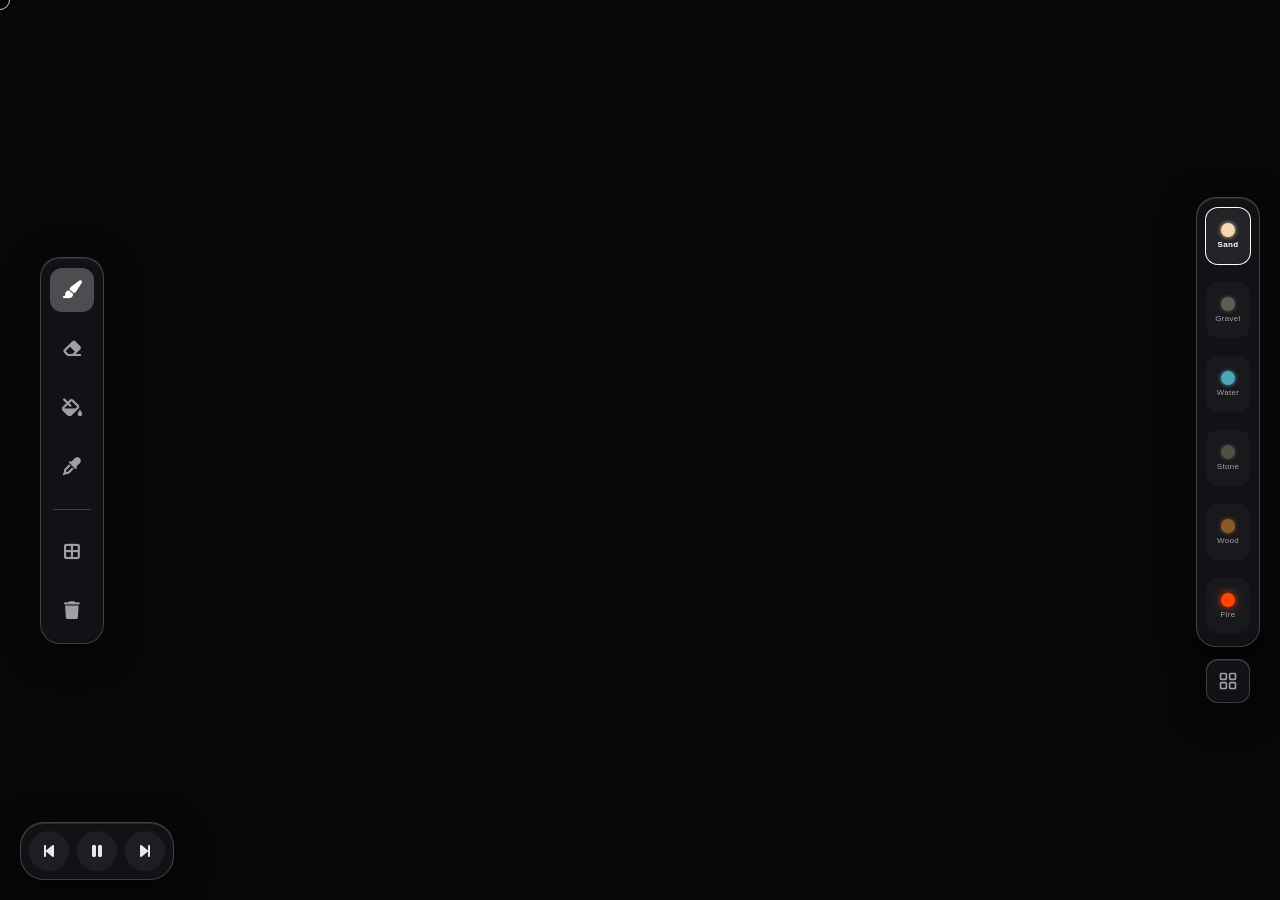
<file: index.html>
<!DOCTYPE html>
<html lang="en">
<head>
    <meta charset="UTF-8">
    <meta name="viewport" content="width=device-width, initial-scale=1.0">
    <title>Falling Sand Engine</title>
    <link rel="stylesheet" href="style.css">
    <!-- FontAwesome for UI Icons -->
    <link rel="stylesheet" href="https://cdnjs.cloudflare.com/ajax/libs/font-awesome/6.4.0/css/all.min.css">
</head>
<body>

    <!-- Main Simulation Canvas -->
    <canvas id="sim-canvas"></canvas>
    
    <!-- Grid Overlay Canvas -->
    <canvas id="grid-canvas"></canvas>

    <!-- Custom Cursor Element -->
    <div id="custom-cursor"></div>

    <!-- UI Layer -->
    <div id="ui-layer">
        <!-- Left Toolbar: Tools -->
        <div id="toolbar-left" class="glass-panel pill-vertical">
            
            <!-- Brush Tool -->
            <div class="tool-wrapper" data-tool="brush">
                <div class="tool-icon active" title="Brush">
                    <i class="fa-solid fa-paintbrush"></i>
                    <span class="shortcut-hint">B</span>
                </div>
                <div class="popup-slider">
                    <input type="range" id="brush-size" min="1" max="50" value="5" orient="vertical">
                    <div class="size-preview" id="brush-size-preview"></div>
                </div>
            </div>

            <!-- Eraser Tool -->
            <div class="tool-wrapper" data-tool="eraser">
                <div class="tool-icon" title="Eraser">
                    <i class="fa-solid fa-eraser"></i>
                    <span class="shortcut-hint">E</span>
                </div>
                <div class="popup-slider">
                    <input type="range" id="eraser-size" min="1" max="50" value="10" orient="vertical">
                    <div class="size-preview" id="eraser-size-preview"></div>
                </div>
            </div>

            <!-- Fill Tool -->
            <div class="tool-wrapper" data-tool="fill">
                <div class="tool-icon" title="Flood Fill">
                    <i class="fa-solid fa-fill-drip"></i>
                    <span class="shortcut-hint">F</span>
                </div>
            </div>

            <!-- Picker Tool -->
            <div class="tool-wrapper" data-tool="picker">
                <div class="tool-icon" title="Color Picker">
                    <i class="fa-solid fa-eye-dropper"></i>
                    <span class="shortcut-hint">I</span>
                </div>
            </div>

            <div class="divider"></div>

            <!-- Grid Tool -->
            <div class="tool-wrapper" data-tool="grid">
                <div class="tool-icon" title="Toggle Grid">
                    <i class="fa-solid fa-border-all"></i>
                    <span class="shortcut-hint">CTRL + G</span>
                </div>
                <div class="popup-slider">
                    <input type="range" id="grid-size" min="2" max="20" value="4" orient="vertical">
                    <div class="grid-size-preview" id="grid-size-preview"></div>
                </div>
            </div>

            <!-- Trash Tool -->
            <div class="tool-wrapper" data-tool="trash">
                <div class="tool-icon" title="Clear Canvas">
                    <i class="fa-solid fa-trash"></i>
                    <span class="shortcut-hint">D</span>
                </div>
            </div>

        </div>

        <!-- Element Picker Container -->
        <div id="element-picker-container">
            <!-- Right Element Bar: Materials -->
            <div id="elements-right" class="glass-panel pill-vertical">
                <!-- Scrollable Container -->
                <div class="elements-scroll">
                    <div class="element-item active" data-elem="sand">
                        <div class="elem-dot" style="--elem-color: #f6d7b0;"></div>
                        <span class="elem-label">Sand</span>
                    </div>
                    <div class="element-item" data-elem="gravel">
                        <div class="elem-dot" style="--elem-color: #5f5c52;"></div>
                        <span class="elem-label">Gravel</span>
                    </div>
                    <div class="element-item" data-elem="water">
                        <div class="elem-dot" style="--elem-color: #4fa4b8;"></div>
                        <span class="elem-label">Water</span>
                    </div>
                    <div class="element-item" data-elem="stone">
                        <div class="elem-dot" style="--elem-color: #524f45;"></div>
                        <span class="elem-label">Stone</span>
                    </div>
                    <div class="element-item" data-elem="wood">
                        <div class="elem-dot" style="--elem-color: #8b5a2b;"></div>
                        <span class="elem-label">Wood</span>
                    </div>
                    <div class="element-item" data-elem="fire">
                        <div class="elem-dot" style="--elem-color: #ff4500; box-shadow: 0 0 8px #ff4500;"></div>
                        <span class="elem-label">Fire</span>
                    </div>
                    <div class="element-item" data-elem="smoke">
                        <div class="elem-dot" style="--elem-color: #888888;"></div>
                        <span class="elem-label">Smoke</span>
                    </div>
                    <div class="element-item" data-elem="steam">
                        <div class="elem-dot" style="--elem-color: #e6e6fa;"></div>
                        <span class="elem-label">Steam</span>
                    </div>
                    <div class="element-item" data-elem="acid">
                        <div class="elem-dot" style="--elem-color: #32cd32;"></div>
                        <span class="elem-label">Acid</span>
                    </div>
                    <div class="element-item" data-elem="oil">
                        <div class="elem-dot" style="--elem-color: #333333;"></div>
                        <span class="elem-label">Oil</span>
                    </div>
                    <div class="element-item" data-elem="wood-oiled">
                        <div class="elem-dot" style="--elem-color: #4a3b2a;"></div>
                        <span class="elem-label">Oiled Wood</span>
                    </div>
                    <div class="element-item" data-elem="lava">
                        <div class="elem-dot" style="--elem-color: #ff6400;"></div>
                        <span class="elem-label">Lava</span>
                    </div>
                    <div class="element-item" data-elem="ash">
                        <div class="elem-dot" style="--elem-color: #a0a0a0;"></div>
                        <span class="elem-label">Ash</span>
                    </div>
                    <div class="element-item" data-elem="nanobot">
                        <div class="elem-dot" style="--elem-color: #ff326e; box-shadow: 0 0 8px #ff326e;"></div>
                        <span class="elem-label">Nano Bot</span>
                    </div>
                </div>
            </div>
            
            <!-- Element Expander Button -->
            <div id="element-expander" class="expander-btn glass-panel" title="Expand Elements">
                <svg xmlns="http://www.w3.org/2000/svg" width="20" height="20" viewBox="0 0 24 24" fill="none" stroke="currentColor" stroke-width="2" stroke-linecap="round" stroke-linejoin="round">
                    <rect width="7" height="7" x="3" y="3" rx="1"/>
                    <rect width="7" height="7" x="14" y="3" rx="1"/>
                    <rect width="7" height="7" x="14" y="14" rx="1"/>
                    <rect width="7" height="7" x="3" y="14" rx="1"/>
                </svg>
            </div>
        </div>
    </div>
    
    <!-- Element Expander Popup -->
    <div id="element-popup" class="element-popup hidden">
        <div class="popup-header">
            <h3>Elements</h3>
            <button class="popup-close" id="popup-close">
                <i class="fa-solid fa-xmark"></i>
            </button>
        </div>
        
        <!-- Category Tabs -->
        <div class="popup-tabs">
            <button class="tab-btn active" data-category="all">All</button>
            <button class="tab-btn" data-category="powder">Powder</button>
            <button class="tab-btn" data-category="liquid">Liquid</button>
            <button class="tab-btn" data-category="gas">Gas</button>
            <button class="tab-btn" data-category="static">Static</button>
            <button class="tab-btn" data-category="special">Special</button>
        </div>
        
        <!-- Element Grid -->
        <div class="popup-content">
            <div class="element-grid" id="element-grid">
                <!-- Elements will be populated by JavaScript -->
            </div>
        </div>
    </div>

    <div id="status-pill" class="status-pill">
        <div id="status-tool-icon" class="status-icon"></div>
        <div id="status-element-dot" class="elem-dot"></div>
        <span id="status-size" class="status-size"></span>
    </div>

    <!-- Bottom Control Bar -->
    <div id="control-bar" class="glass-panel pill-horizontal">
        <div class="control-btn" id="step-backward" title="Previous Frame">
            <i class="fas fa-step-backward"></i>
            <span class="shortcut-hint control-hint">LEFT</span>
        </div>
        <div class="control-btn" id="play-pause" title="Pause/Play">
            <i class="fas fa-pause"></i>
            <span class="shortcut-hint control-hint">SPACE</span>
        </div>
        <div class="control-btn" id="step-forward" title="Next Frame">
            <i class="fas fa-step-forward"></i>
            <span class="shortcut-hint control-hint">RIGHT</span>
        </div>
    </div>

    <script type="module" src="main.js"></script>
</body>
</html>
</file>
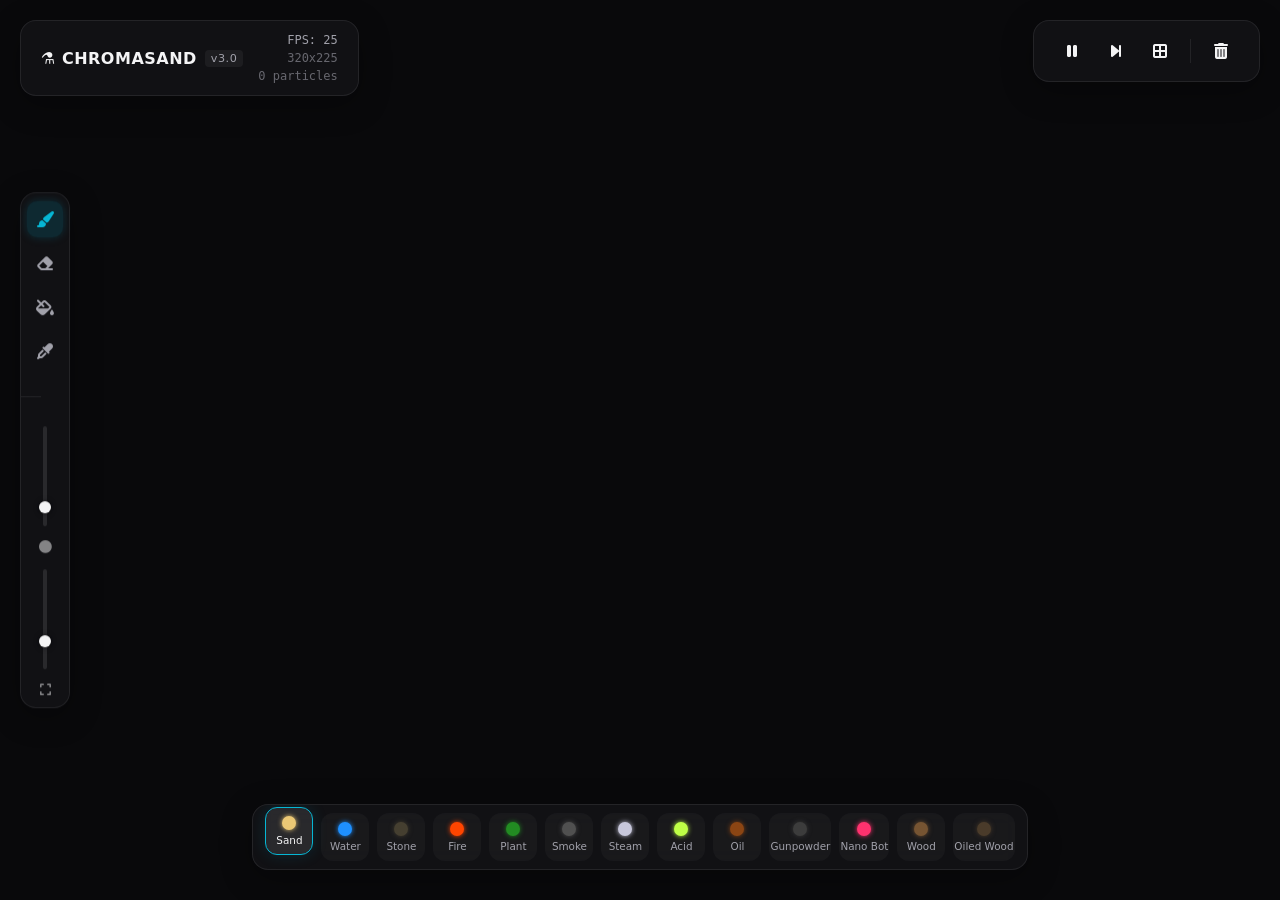
<file: project_reference.html>
<!DOCTYPE html>
<html lang="en">
<head>
    <meta charset="UTF-8">
    <meta name="viewport" content="width=device-width, initial-scale=1.0">
    <title>ChromaSand - Physics Engine</title>
    <!-- Font Awesome for Icons -->
    <link rel="stylesheet" href="https://cdnjs.cloudflare.com/ajax/libs/font-awesome/6.4.0/css/all.min.css">
    <style>
        :root {
            --bg-color: #09090b;
            --glass-bg: rgba(20, 20, 25, 0.75);
            --glass-border: rgba(255, 255, 255, 0.08);
            --accent-color: #06b6d4; /* Cyan-500 */
            --text-color: #f4f4f5;
            --text-muted: #a1a1aa;
            --hover-bg: rgba(255, 255, 255, 0.1);
            --active-bg: rgba(6, 182, 212, 0.15);
            --danger-color: #ef4444;
        }

        * {
            box-sizing: border-box;
        }

        body {
            margin: 0;
            padding: 0;
            background-color: var(--bg-color);
            color: var(--text-color);
            font-family: 'Inter', system-ui, -apple-system, sans-serif;
            height: 100vh;
            width: 100vw;
            overflow: hidden;
            user-select: none;
        }

        /* --- Canvas Layer --- */
        .canvas-wrapper {
            position: absolute;
            top: 0;
            left: 0;
            width: 100%;
            height: 100%;
            z-index: 0;
            background-color: var(--bg-color);
            background-image:
                linear-gradient(to right, #1f1f23 1px, transparent 1px),
                linear-gradient(to bottom, #1f1f23 1px, transparent 1px);
            background-size: 0 0; /* Hidden by default */
        }

        canvas {
            display: block;
            width: 100%;
            height: 100%;
            image-rendering: pixelated; 
            cursor: none; 
        }

        /* --- UI Layer --- */
        .ui-layer {
            position: absolute;
            top: 0;
            left: 0;
            width: 100%;
            height: 100%;
            z-index: 10;
            pointer-events: none; /* Let clicks pass through to canvas where empty */
            padding: 20px;
            display: flex;
            flex-direction: column;
            justify-content: space-between;
        }

        /* Glass Panel Mixin Style */
        .glass-panel {
            background: var(--glass-bg);
            backdrop-filter: blur(12px);
            -webkit-backdrop-filter: blur(12px);
            border: 1px solid var(--glass-border);
            box-shadow: 0 8px 32px rgba(0, 0, 0, 0.3);
            border-radius: 16px;
            pointer-events: auto;
            transition: all 0.2s ease;
        }

        /* --- Top Bar --- */
        .top-bar {
            display: flex;
            justify-content: space-between;
            align-items: flex-start;
        }

        .header-panel {
            padding: 12px 20px;
            display: flex;
            align-items: center;
            gap: 15px;
        }

        h1 {
            margin: 0;
            font-size: 1rem;
            font-weight: 700;
            letter-spacing: 0.5px;
            text-transform: uppercase;
            color: var(--text-color);
            display: flex;
            align-items: center;
            gap: 8px;
        }
        
        h1 span.version {
            font-size: 0.7em;
            color: var(--text-muted);
            font-weight: 400;
            text-transform: none;
            background: rgba(255,255,255,0.05);
            padding: 2px 6px;
            border-radius: 4px;
        }

        .stats-panel {
            display: flex;
            flex-direction: column;
            align-items: flex-end;
            font-family: 'JetBrains Mono', monospace;
            font-size: 0.75rem;
            color: var(--text-muted);
            gap: 4px;
        }

        /* --- Controls (Right Top) --- */
        .actions-panel {
            display: flex;
            gap: 8px;
        }

        .icon-btn {
            background: transparent;
            border: 1px solid transparent;
            color: var(--text-color);
            width: 36px;
            height: 36px;
            border-radius: 8px;
            cursor: pointer;
            display: flex;
            align-items: center;
            justify-content: center;
            transition: all 0.2s;
            font-size: 1rem;
        }

        .icon-btn:hover {
            background: var(--hover-bg);
        }

        .icon-btn.danger:hover {
            background: rgba(239, 68, 68, 0.2);
            color: var(--danger-color);
        }

        .icon-btn.active {
            background: var(--active-bg);
            color: var(--accent-color);
            border-color: rgba(6, 182, 212, 0.3);
        }

        /* --- Left Tool Strip --- */
        .left-panel {
            position: absolute;
            left: 20px;
            top: 50%;
            transform: translateY(-50%);
            display: flex;
            flex-direction: column;
            gap: 15px;
            width: 50px;
        }

        .tools-column {
            display: flex;
            flex-direction: column;
            align-items: center;
            padding: 8px 0;
            gap: 8px;
        }

        .tool-btn {
            width: 36px;
            height: 36px;
            border-radius: 10px;
            border: none;
            background: transparent;
            color: var(--text-muted);
            cursor: pointer;
            display: flex;
            align-items: center;
            justify-content: center;
            font-size: 1rem;
            transition: all 0.2s;
            position: relative;
        }

        .tool-btn:hover {
            color: var(--text-color);
            background: var(--hover-bg);
        }

        .tool-btn.active {
            background: var(--active-bg);
            color: var(--accent-color);
            box-shadow: 0 0 10px rgba(6, 182, 212, 0.2);
        }

        .tool-separator {
            width: 20px;
            height: 1px;
            background: var(--glass-border);
            margin: 4px 0;
        }

        /* Sliders in Left Panel (Vertical-ish logic or Popup) 
           For simplicity, we'll keep them standard but minimal */
        .slider-group {
            display: flex;
            flex-direction: column;
            align-items: center;
            gap: 15px;
            padding: 10px 5px;
        }

        /* Custom Range Input */
        input[type="range"] {
            -webkit-appearance: none;
            width: 100px; 
            height: 4px;
            background: rgba(255,255,255,0.1);
            border-radius: 2px;
            outline: none;
            transform: rotate(-90deg); /* Vertical sliders */
            margin: 40px 0; /* Space for rotation */
        }

        input[type="range"]::-webkit-slider-thumb {
            -webkit-appearance: none;
            width: 12px;
            height: 12px;
            border-radius: 50%;
            background: var(--text-color);
            cursor: pointer;
            box-shadow: 0 0 5px rgba(0,0,0,0.5);
            transition: transform 0.1s;
        }
        
        input[type="range"]::-webkit-slider-thumb:hover {
            transform: scale(1.2);
            background: var(--accent-color);
        }

        input[type="range"]:disabled {
            opacity: 0.3;
            cursor: not-allowed;
        }

        /* --- Bottom Dock (Elements) --- */
        .bottom-dock-container {
            display: flex;
            justify-content: center;
            width: 100%;
            padding-bottom: 10px;
        }

        .element-dock {
            display: flex;
            gap: 8px;
            padding: 8px 12px;
            overflow-x: auto;
            max-width: 100%;
            scrollbar-width: none; /* Hide scrollbar Firefox */
        }
        
        .element-dock::-webkit-scrollbar {
            display: none; /* Hide scrollbar Chrome */
        }

        .element-btn {
            min-width: 48px;
            height: 48px;
            border-radius: 12px;
            background: rgba(255,255,255,0.03);
            border: 1px solid transparent;
            cursor: pointer;
            display: flex;
            flex-direction: column;
            align-items: center;
            justify-content: center;
            transition: all 0.2s cubic-bezier(0.25, 0.46, 0.45, 0.94);
            position: relative;
        }

        .element-btn:hover {
            background: rgba(255,255,255,0.08);
            transform: translateY(-4px);
        }

        .element-btn.active {
            background: rgba(255,255,255,0.1);
            border-color: var(--accent-color);
            box-shadow: 0 0 15px rgba(6, 182, 212, 0.15);
            transform: translateY(-6px);
        }

        .color-dot {
            width: 14px;
            height: 14px;
            border-radius: 50%;
            margin-bottom: 4px;
            box-shadow: 0 2px 4px rgba(0,0,0,0.3);
        }

        .element-btn span {
            font-size: 0.65rem;
            color: var(--text-muted);
            font-weight: 500;
        }
        
        .element-btn.active span {
            color: var(--text-color);
        }

        /* Shortcut keys overlay */
        .shortcut-key {
            position: absolute;
            top: -6px;
            right: -6px;
            background: var(--accent-color);
            color: #000;
            font-size: 0.6rem;
            font-weight: 800;
            padding: 1px 4px;
            border-radius: 4px;
            opacity: 0;
            transform: translateY(5px);
            transition: all 0.2s;
            pointer-events: none;
        }

        body.show-shortcuts .shortcut-key {
            opacity: 1;
            transform: translateY(0);
        }

        /* --- Cursor Tooltip --- */
        .cursor-tooltip {
            position: fixed;
            pointer-events: none;
            z-index: 2000;
            background: rgba(9, 9, 11, 0.85);
            border: 1px solid rgba(255, 255, 255, 0.15);
            backdrop-filter: blur(8px);
            padding: 6px 10px;
            border-radius: 50px;
            display: flex;
            align-items: center;
            gap: 8px;
            color: var(--text-color);
            font-size: 0.8rem;
            font-weight: 500;
            box-shadow: 0 4px 12px rgba(0,0,0,0.3);
            opacity: 0;
            transition: opacity 0.2s ease;
        }

        .cursor-tooltip.visible { opacity: 1; }
        .cursor-tooltip i { color: var(--accent-color); }
        .cursor-tooltip .mini-color {
            width: 8px; height: 8px; border-radius: 50%;
            box-shadow: 0 0 6px currentColor;
        }

        /* --- Tooltips for Hovering UI --- */
        [title]:hover::after {
            content: attr(title);
            position: absolute;
            left: 110%; /* For Left Panel */
            top: 50%;
            transform: translateY(-50%);
            background: #000;
            color: #fff;
            padding: 4px 8px;
            border-radius: 4px;
            font-size: 0.75rem;
            white-space: nowrap;
            z-index: 100;
            pointer-events: none;
        }
        
        .actions-panel [title]:hover::after {
            left: auto; right: 0; top: 110%; transform: none;
        }

    </style>
</head>
<body>

    <div class="canvas-wrapper" id="canvasWrapper">
        <canvas id="sandCanvas"></canvas>
    </div>

    <div class="ui-layer">
        
        <!-- Top Bar: Header & Actions -->
        <div class="top-bar">
            <div class="glass-panel header-panel">
                <h1>⚗️ ChromaSand <span class="version">v3.0</span></h1>
                <div class="stats-panel">
                    <span>FPS: <span id="fps">60</span></span>
                    <span id="gridDims" style="opacity:0.6">800x600</span>
                    <span style="opacity:0.6"><span id="particleCount">0</span> particles</span>
                </div>
            </div>

            <div class="glass-panel header-panel actions-panel">
                <button class="icon-btn" id="btnPause" title="Pause/Play">
                    <i class="fa-solid fa-pause"></i>
                </button>
                <button class="icon-btn" id="btnStep" title="Step Frame">
                    <i class="fa-solid fa-forward-step"></i>
                </button>
                <label class="icon-btn" title="Toggle Grid" style="cursor:pointer">
                    <input type="checkbox" id="checkGrid" style="display:none">
                    <i class="fa-solid fa-border-all"></i>
                </label>
                <div style="width:1px; height:24px; background:var(--glass-border); margin:0 4px;"></div>
                <button class="icon-btn danger" id="btnClear" title="Clear All">
                    <i class="fa-solid fa-trash-can"></i>
                </button>
            </div>
        </div>

        <!-- Left Tool Strip -->
        <div class="glass-panel left-panel">
            <div class="tools-column">
                <button class="tool-btn active" id="toolBrush" title="Brush (B)">
                    <i class="fa-solid fa-paintbrush"></i>
                    <span class="shortcut-key">B</span>
                </button>
                <button class="tool-btn" id="toolEraser" title="Eraser (E)">
                    <i class="fa-solid fa-eraser"></i>
                    <span class="shortcut-key">E</span>
                </button>
                <button class="tool-btn" id="toolFill" title="Fill (G)">
                    <i class="fa-solid fa-fill-drip"></i>
                    <span class="shortcut-key">G</span>
                </button>
                <button class="tool-btn" id="toolPicker" title="Picker (I)">
                    <i class="fa-solid fa-eye-dropper"></i>
                    <span class="shortcut-key">I</span>
                </button>
            </div>
            
            <div class="tool-separator"></div>

            <div class="slider-group">
                <div style="height: 100px; display: flex; align-items: center;">
                    <input type="range" id="brushSize" min="1" max="15" value="3" title="Brush Size [ ]">
                </div>
                <i class="fa-solid fa-circle" style="font-size: 0.8rem; opacity: 0.5;"></i>
                
                <div style="height: 100px; display: flex; align-items: center;">
                    <input type="range" id="simScale" min="2" max="10" value="4" title="Grid Scale">
                </div>
                <i class="fa-solid fa-expand" style="font-size: 0.8rem; opacity: 0.5;"></i>
            </div>
        </div>

        <!-- Bottom Element Dock -->
        <div class="bottom-dock-container">
            <div class="glass-panel element-dock" id="elementContainer">
                <!-- Elements injected by JS -->
            </div>
        </div>

    </div>

    <!-- Floating Cursor Tooltip -->
    <div id="cursorTooltip" class="cursor-tooltip">
        <i id="tooltipIcon" class="fa-solid fa-paintbrush"></i>
        <div id="tooltipColor" class="mini-color"></div>
        <span id="brushSizeVal" style="font-size:0.7em; opacity:0.7; margin-left:4px">3px</span>
    </div>

    <script>
    (function() {
        // --- Configuration & Constants ---
        const FPS_LIMIT = 60;
        let SIM_SCALE = 4;
        let SPEED_MULT = 1;

        // State Enums 
        const S = { AIR: 0, SOLID: 1, LIQUID: 2, GAS: 3, FIRE: 4, STATIC: 5 };

        const T = {
            EMPTY: 0, SAND: 1, WATER: 2, STONE: 3, FIRE: 4, PLANT: 5, SMOKE: 6,
            STEAM: 7, ACID: 8, OIL: 9, GUNPOWDER: 10, WALL: 11, NANOBOT: 12, WOOD: 13, WOOD_OILED: 14
        };

        // Tools
        const TOOL_BRUSH = 0, TOOL_FILL = 1, TOOL_PICKER = 2, TOOL_ERASER = 3;

        const ELEMENTS = {
            [T.EMPTY]:     { name: 'Eraser', color: [0,0,0], density: 0, state: S.AIR },
            [T.SAND]:      { name: 'Sand', color: [235, 200, 117], density: 10, state: S.SOLID },
            [T.WATER]:     { name: 'Water', color: [30, 144, 255], density: 5, state: S.LIQUID },
            [T.STONE]:     { name: 'Stone', color: [69, 63, 48], density: 100, state: S.STATIC },
            [T.FIRE]:      { name: 'Fire', color: [255, 69, 0], density: -1, state: S.FIRE },
            [T.PLANT]:     { name: 'Plant', color: [34, 139, 34], density: 100, state: S.STATIC },
            [T.SMOKE]:     { name: 'Smoke', color: [80, 80, 80], density: -2, state: S.GAS },
            [T.STEAM]:     { name: 'Steam', color: [200, 200, 220], density: -1, state: S.GAS },
            [T.ACID]:      { name: 'Acid', color: [190, 255, 70], density: 6, state: S.LIQUID },
            [T.OIL]:       { name: 'Oil', color: [139, 69, 19], density: 2, state: S.LIQUID }, 
            [T.GUNPOWDER]: { name: 'Gunpowder', color: [60, 60, 60], density: 12, state: S.SOLID },
            [T.WALL]:      { name: 'Wall', color: [50, 50, 50], density: 1000, state: S.STATIC },
            [T.NANOBOT]:   { name: 'Nano Bot', color: [255, 50, 110], density: 15, state: S.LIQUID },
            [T.WOOD]:      { name: 'Wood', color: [118, 84, 50], density: 100, state: S.STATIC },
            [T.WOOD_OILED]:{ name: 'Oiled Wood', color: [74, 59, 42], density: 100, state: S.STATIC }
        };

        const canvas = document.getElementById('sandCanvas');
        const ctx = canvas.getContext('2d', { alpha: true });
        
        let CANVAS_WIDTH, CANVAS_HEIGHT, count;
        let cells, variations, life, moved, imgData, data;

        const LUT_DENSITY = new Int8Array(256);
        const LUT_STATE = new Uint8Array(256);
        const LUT_COLOR_R = new Uint8Array(256);
        const LUT_COLOR_G = new Uint8Array(256);
        const LUT_COLOR_B = new Uint8Array(256);
        const LUT_GLOW = new Uint8Array(256);

        let rngState = 123456789;
        let minActiveY = 0;

        let selectedType = T.SAND;
        let currentTool = TOOL_BRUSH;
        let brushSize = 3;
        let isPaused = false;
        let isMouseDown = false;
        let mouseX = 0, mouseY = 0;
        let lastDrawX = null, lastDrawY = null;
        let lastScreenX = 0, lastScreenY = 0;
        let showCursor = false;
        let frameCount = 0;
        let lastTime = performance.now();
        let resizeTimeout;

        const elementShortcuts = ['1', '2', '3', '4', '5', '6', '7', '8', '9', '0', '-', '='];

        function fastRand() {
            let t = rngState ^ (rngState << 13);
            t ^= t >>> 17;
            rngState = t ^ (t << 5);
            return (rngState >>> 0) / 4294967296;
        }

        function initLUTs() {
            Object.keys(ELEMENTS).forEach(key => {
                const id = parseInt(key);
                const el = ELEMENTS[id];
                LUT_DENSITY[id] = el.density;
                LUT_STATE[id] = el.state;
                LUT_COLOR_R[id] = el.color[0];
                LUT_COLOR_G[id] = el.color[1];
                LUT_COLOR_B[id] = el.color[2];
                LUT_GLOW[id] = (id === T.FIRE || id === T.NANOBOT || id === T.ACID || id === T.WOOD_OILED) ? 1 : 0; 
            });
        }

        function initArrays() {
            count = CANVAS_WIDTH * CANVAS_HEIGHT;
            cells = new Uint8Array(count); 
            variations = new Uint8Array(count);
            life = new Uint16Array(count); 
            moved = new Uint8Array(count);
            for (let i = 0; i < count; i++) variations[i] = Math.random() * 20;
            imgData = ctx.createImageData(CANVAS_WIDTH, CANVAS_HEIGHT);
            data = new Uint32Array(imgData.data.buffer);
            document.getElementById('gridDims').textContent = `${CANVAS_WIDTH}x${CANVAS_HEIGHT}`;
            minActiveY = CANVAS_HEIGHT - 1; 
        }

        function handleResize() {
            // Fullscreen resize logic
            let w = window.innerWidth;
            let h = window.innerHeight;
            
            CANVAS_WIDTH = Math.floor(w / SIM_SCALE);
            CANVAS_HEIGHT = Math.floor(h / SIM_SCALE);
            if (CANVAS_WIDTH < 1) CANVAS_WIDTH = 1;
            if (CANVAS_HEIGHT < 1) CANVAS_HEIGHT = 1;

            canvas.width = CANVAS_WIDTH;
            canvas.height = CANVAS_HEIGHT;
            initArrays();
        }

        function updateToolUI() {
            document.querySelectorAll('.tool-btn').forEach(b => b.classList.remove('active'));
            const brushInput = document.getElementById('brushSize');
            
            if (currentTool === TOOL_BRUSH) {
                document.getElementById('toolBrush').classList.add('active');
                brushInput.disabled = false;
            } else if (currentTool === TOOL_ERASER) {
                document.getElementById('toolEraser').classList.add('active');
                brushInput.disabled = false;
            } else if (currentTool === TOOL_FILL) {
                document.getElementById('toolFill').classList.add('active');
                brushInput.disabled = true;
            } else if (currentTool === TOOL_PICKER) {
                document.getElementById('toolPicker').classList.add('active');
                brushInput.disabled = true;
            }
            updateTooltipState();
            updateTooltipPosition();
        }

        function updateElementUI() {
            document.querySelectorAll('.element-btn').forEach(b => {
                b.classList.remove('active');
                if (parseInt(b.dataset.id) === selectedType) {
                    b.classList.add('active');
                }
            });
            updateTooltipState();
        }

        function updateTooltipState() {
            const iconEl = document.getElementById('tooltipIcon');
            const colorEl = document.getElementById('tooltipColor');
            const sizeEl = document.getElementById('brushSizeVal');
            
            iconEl.className = 'fa-solid';
            if (currentTool === TOOL_BRUSH) iconEl.classList.add('fa-paintbrush');
            else if (currentTool === TOOL_ERASER) iconEl.classList.add('fa-eraser');
            else if (currentTool === TOOL_FILL) iconEl.classList.add('fa-fill-drip');
            else if (currentTool === TOOL_PICKER) iconEl.classList.add('fa-eye-dropper');

            if (currentTool === TOOL_BRUSH || currentTool === TOOL_FILL) {
                colorEl.style.display = 'block';
                const col = ELEMENTS[selectedType].color;
                colorEl.style.backgroundColor = `rgb(${col[0]}, ${col[1]}, ${col[2]})`;
                colorEl.style.boxShadow = `0 0 6px rgb(${col[0]}, ${col[1]}, ${col[2]})`;
            } else {
                colorEl.style.display = 'none';
            }

            if(currentTool === TOOL_BRUSH || currentTool === TOOL_ERASER) {
                sizeEl.style.display = 'inline';
                sizeEl.textContent = brushSize + 'px';
            } else {
                sizeEl.style.display = 'none';
            }
        }

        function updateTooltipPosition() {
            const tooltip = document.getElementById('cursorTooltip');
            let offset = 20; 
            if (currentTool === TOOL_BRUSH || currentTool === TOOL_ERASER) {
                offset = (brushSize * SIM_SCALE) + 15;
            }
            tooltip.style.transform = `translate(${lastScreenX + offset}px, ${lastScreenY + offset}px)`;
        }

        function init() {
            initLUTs();
            handleResize();
            
            const container = document.getElementById('elementContainer');
            container.innerHTML = ''; 
            
            let shortcutIndex = 0;
            Object.keys(ELEMENTS).forEach(key => {
                const id = parseInt(key);
                if (id === T.EMPTY || id === T.WALL) return;
                
                const el = ELEMENTS[id];
                const btn = document.createElement('div');
                btn.className = 'element-btn';
                btn.dataset.id = id; 
                if (id === selectedType) btn.classList.add('active');
                
                const col = el.color;
                const colorStr = `rgb(${col[0]}, ${col[1]}, ${col[2]})`;
                let shortcut = shortcutIndex < elementShortcuts.length ? elementShortcuts[shortcutIndex++] : '';

                btn.innerHTML = `
                    <div class="color-dot" style="background-color: ${colorStr}; box-shadow: 0 0 5px ${colorStr}"></div>
                    <span>${el.name}</span>
                    ${shortcut ? `<span class="shortcut-key">${shortcut}</span>` : ''}
                `;
                
                btn.onclick = () => {
                    selectedType = id;
                    updateElementUI();
                    if (currentTool === TOOL_ERASER || currentTool === TOOL_PICKER) {
                        currentTool = TOOL_BRUSH;
                        updateToolUI();
                    }
                };
                container.appendChild(btn);
            });

            // Handlers
            const tooltip = document.getElementById('cursorTooltip');

            // Mouse Events
            const handleMove = (x, y) => {
                const rect = canvas.getBoundingClientRect();
                const scaleX = CANVAS_WIDTH / rect.width;
                const scaleY = CANVAS_HEIGHT / rect.height;
                mouseX = Math.floor((x - rect.left) * scaleX);
                mouseY = Math.floor((y - rect.top) * scaleY);
                lastScreenX = x; 
                lastScreenY = y;
                updateTooltipPosition();
            };

            canvas.onmousedown = (e) => { 
                isMouseDown = true; handleMove(e.clientX, e.clientY); handleToolAction();
            };
            window.addEventListener('mousemove', (e) => {
                if(e.target === canvas) {
                    showCursor = true;
                    tooltip.classList.add('visible');
                    handleMove(e.clientX, e.clientY);
                } else {
                    showCursor = false;
                    tooltip.classList.remove('visible');
                }
            });
            window.addEventListener('mouseup', () => { isMouseDown = false; lastDrawX = null; lastDrawY = null; });
            
            // Touch Events
            canvas.ontouchstart = (e) => { 
                isMouseDown = true; 
                const t = e.touches[0];
                handleMove(t.clientX, t.clientY);
                e.preventDefault(); 
                showCursor = true; 
                tooltip.classList.add('visible');
                handleToolAction();
            };
            canvas.ontouchmove = (e) => { 
                const t = e.touches[0];
                handleMove(t.clientX, t.clientY);
                e.preventDefault(); 
            };
            window.ontouchend = () => { 
                isMouseDown = false; showCursor = false; lastDrawX = null; lastDrawY = null; 
                tooltip.classList.remove('visible');
            };

            window.onresize = () => {
                clearTimeout(resizeTimeout);
                resizeTimeout = setTimeout(handleResize, 200);
            };

            // Keyboard Shortcuts
            window.addEventListener('keydown', (e) => {
                const key = e.key.toUpperCase();
                if (key === 'B') { currentTool = TOOL_BRUSH; updateToolUI(); }
                else if (key === 'E') { currentTool = TOOL_ERASER; updateToolUI(); }
                else if (key === 'G') { currentTool = TOOL_FILL; updateToolUI(); }
                else if (key === 'I') { currentTool = TOOL_PICKER; updateToolUI(); }
                
                if (e.key === '[') {
                    brushSize = Math.max(1, brushSize - 1);
                    document.getElementById('brushSize').value = brushSize;
                    updateTooltipState(); updateTooltipPosition();
                } else if (e.key === ']') {
                    brushSize = Math.min(15, brushSize + 1);
                    document.getElementById('brushSize').value = brushSize;
                    updateTooltipState(); updateTooltipPosition();
                }

                if (e.key === 'Alt') {
                    document.body.classList.add('show-shortcuts');
                    e.preventDefault(); 
                }

                const sIdx = elementShortcuts.indexOf(e.key);
                if (sIdx !== -1) {
                    const ids = Object.keys(ELEMENTS).map(k=>parseInt(k)).filter(id => id !== T.EMPTY && id !== T.WALL);
                    if (sIdx < ids.length) {
                        selectedType = ids[sIdx];
                        updateElementUI();
                        if (currentTool !== TOOL_FILL) {
                            currentTool = TOOL_BRUSH;
                            updateToolUI();
                        }
                    }
                }
            });

            window.addEventListener('keyup', (e) => {
                if (e.key === 'Alt') document.body.classList.remove('show-shortcuts');
            });

            // UI Actions
            document.getElementById('toolBrush').onclick = () => { currentTool = TOOL_BRUSH; updateToolUI(); };
            document.getElementById('toolEraser').onclick = () => { currentTool = TOOL_ERASER; updateToolUI(); };
            document.getElementById('toolFill').onclick = () => { currentTool = TOOL_FILL; updateToolUI(); };
            document.getElementById('toolPicker').onclick = () => { currentTool = TOOL_PICKER; updateToolUI(); };

            const brushInput = document.getElementById('brushSize');
            brushInput.oninput = (e) => {
                brushSize = parseInt(e.target.value);
                updateTooltipState(); updateTooltipPosition();
            };

            const simScaleInput = document.getElementById('simScale');
            simScaleInput.oninput = (e) => {
                SIM_SCALE = parseInt(e.target.value);
                SPEED_MULT = Math.max(1, 10 / SIM_SCALE);
                const wrapper = document.getElementById('canvasWrapper');
                if (document.getElementById('checkGrid').checked) {
                    wrapper.style.backgroundSize = `${SIM_SCALE}px ${SIM_SCALE}px`;
                }
                handleResize();
                updateTooltipPosition();
            };
            SPEED_MULT = 10 / SIM_SCALE;

            const checkGrid = document.getElementById('checkGrid');
            const toggleGrid = () => {
                const wrapper = document.getElementById('canvasWrapper');
                const btn = checkGrid.parentElement;
                if (checkGrid.checked) {
                    wrapper.style.backgroundSize = `${SIM_SCALE}px ${SIM_SCALE}px`;
                    btn.classList.add('active');
                } else {
                    wrapper.style.backgroundSize = '0 0';
                    btn.classList.remove('active');
                }
            };
            checkGrid.onchange = toggleGrid;

            const btnPause = document.getElementById('btnPause');
            btnPause.onclick = (e) => {
                isPaused = !isPaused;
                const icon = btnPause.querySelector('i');
                icon.className = isPaused ? "fa-solid fa-play" : "fa-solid fa-pause";
                btnPause.classList.toggle('active', isPaused);
            };

            document.getElementById('btnStep').onclick = () => { if(isPaused) update(); };
            document.getElementById('btnClear').onclick = () => { cells.fill(T.EMPTY); life.fill(0); minActiveY = CANVAS_HEIGHT - 1; };

            updateToolUI(); 
            if (window.__sandLoop) cancelAnimationFrame(window.__sandLoop);
            loop(performance.now());
        }

        function handleToolAction() {
            if (currentTool === TOOL_BRUSH || currentTool === TOOL_ERASER) {
                lastDrawX = mouseX; lastDrawY = mouseY;
                interact(mouseX, mouseY, brushSize);
            } else if (currentTool === TOOL_FILL) {
                floodFill(mouseX, mouseY, selectedType);
            } else if (currentTool === TOOL_PICKER) {
                pickElement(mouseX, mouseY);
            }
        }

        // --- Physics & Tools ---
        function getIdx(x, y) { return y * CANVAS_WIDTH + x; }

        function swap(i, j) {
            const tempType = cells[i]; const tempVar = variations[i]; const tempLife = life[i];
            cells[i] = cells[j]; variations[i] = variations[j]; life[i] = life[j];
            cells[j] = tempType; variations[j] = tempVar; life[j] = tempLife;
            moved[i] = 1; moved[j] = 1;
        }

        function setType(idx, type) {
            cells[idx] = type; life[idx] = 0; moved[idx] = 1; 
            if (type === T.FIRE) life[idx] = 80 + fastRand() * 40;
            if (type === T.SMOKE) life[idx] = 80 + fastRand() * 40;
            if (type === T.STEAM) life[idx] = 100;
            if (type === T.NANOBOT) life[idx] = 60;
            if (type === T.WOOD) life[idx] = 0; 
            if (type === T.WOOD_OILED) life[idx] = 0; 
        }

        function floodFill(x, y, newType) {
            if (x < 0 || x >= CANVAS_WIDTH || y < 0 || y >= CANVAS_HEIGHT) return;
            const startIdx = getIdx(x, y);
            const targetType = cells[startIdx];
            if (targetType === newType) return;
            const stack = [startIdx];
            if (y < minActiveY) minActiveY = 0; 
            let safety = 0; const maxChecks = count * 2; 
            while(stack.length && safety < maxChecks) {
                safety++; const idx = stack.pop();
                if (cells[idx] !== targetType) continue;
                setType(idx, newType); variations[idx] = fastRand() * 20;
                const cx = idx % CANVAS_WIDTH; const cy = Math.floor(idx / CANVAS_WIDTH);
                if (cy > 0) stack.push(idx - CANVAS_WIDTH); 
                if (cy < CANVAS_HEIGHT - 1) stack.push(idx + CANVAS_WIDTH); 
                if (cx > 0) stack.push(idx - 1); 
                if (cx < CANVAS_WIDTH - 1) stack.push(idx + 1); 
            }
        }

        function pickElement(x, y) {
            if (x < 0 || x >= CANVAS_WIDTH || y < 0 || y >= CANVAS_HEIGHT) return;
            const idx = getIdx(x, y);
            const pickedType = cells[idx];
            if (pickedType === T.EMPTY) { currentTool = TOOL_ERASER; updateToolUI(); } 
            else { selectedType = pickedType; updateElementUI(); currentTool = TOOL_BRUSH; updateToolUI(); }
        }

        function interact(x, y, radius) {
            const interactMinY = Math.max(0, y - radius - 5);
            if (interactMinY < minActiveY) minActiveY = interactMinY;
            let typeToDraw = currentTool === TOOL_ERASER ? T.EMPTY : selectedType;
            const r2 = radius * radius;
            for (let dy = -radius; dy <= radius; dy++) {
                for (let dx = -radius; dx <= radius; dx++) {
                    if (dx*dx + dy*dy <= r2) {
                        const nx = x + dx; const ny = y + dy;
                        if (nx >= 0 && nx < CANVAS_WIDTH && ny >= 0 && ny < CANVAS_HEIGHT) {
                            const idx = getIdx(nx, ny);
                            if (currentTool === TOOL_BRUSH && cells[idx] === T.WALL) continue;
                            if (fastRand() > 0.1) {
                                cells[idx] = typeToDraw; life[idx] = 0; 
                                if (typeToDraw === T.FIRE || typeToDraw === T.SMOKE) life[idx] = 100 + fastRand() * 50;
                                else if (typeToDraw === T.NANOBOT) life[idx] = 60;
                                variations[idx] = fastRand() * 30; 
                            }
                        }
                    }
                }
            }
        }
        
        function drawLine(x0, y0, x1, y1) {
            const dx = Math.abs(x1 - x0); const dy = Math.abs(y1 - y0);
            const sx = (x0 < x1) ? 1 : -1; const sy = (y0 < y1) ? 1 : -1;
            let err = dx - dy;
            while(true) {
                interact(x0, y0, brushSize);
                if (x0 === x1 && y0 === y1) break;
                const e2 = 2 * err;
                if (e2 > -dy) { err -= dy; x0 += sx; }
                if (e2 < dx) { err += dx; y0 += sy; }
            }
        }

        function explode(cx, cy, radius) {
            const interactMinY = Math.max(0, cy - radius - 5);
            if (interactMinY < minActiveY) minActiveY = interactMinY;
            const r2 = radius * radius;
            for (let dy = -radius; dy <= radius; dy++) {
                for (let dx = -radius; dx <= radius; dx++) {
                    if (dx*dx + dy*dy <= r2) {
                        const nx = cx + dx; const ny = cy + dy;
                        if (nx >= 0 && nx < CANVAS_WIDTH && ny >= 0 && ny < CANVAS_HEIGHT) {
                            const idx = getIdx(nx, ny);
                            if (cells[idx] !== T.WALL) {
                                if (fastRand() > 0.3) setType(idx, T.FIRE);
                                else if (fastRand() > 0.5) setType(idx, T.SMOKE);
                                else setType(idx, T.EMPTY);
                            }
                        }
                    }
                }
            }
        }

        function update() {
            let activeParticles = 0; moved.fill(0); 
            let newMinActiveY = CANVAS_HEIGHT - 1;
            const neighborOffsets = [{dx:0,dy:-1},{dx:0,dy:1},{dx:-1,dy:0},{dx:1,dy:0},{dx:-1,dy:-1},{dx:1,dy:-1},{dx:-1,dy:1},{dx:1,dy:1}];
            if (minActiveY < 0) minActiveY = 0;
            if (minActiveY >= CANVAS_HEIGHT) minActiveY = CANVAS_HEIGHT - 1;
            const scanStart = Math.max(0, minActiveY - 20); 

            for (let y = CANVAS_HEIGHT - 1; y >= scanStart; y--) {
                const coinFlip = (fastRand() * 2) < 1;
                const startX = coinFlip ? 0 : CANVAS_WIDTH - 1;
                const endX = coinFlip ? CANVAS_WIDTH : -1;
                const stepX = coinFlip ? 1 : -1;
                let rowHasParticles = false;

                for (let x = startX; x !== endX; x += stepX) {
                    const i = getIdx(x, y);
                    if (moved[i]) { rowHasParticles = true; continue; }
                    const type = cells[i];
                    if (type === T.EMPTY || type === T.WALL) continue;
                    activeParticles++; rowHasParticles = true;
                    const state = LUT_STATE[type]; const density = LUT_DENSITY[type];
                    const below = y + 1 < CANVAS_HEIGHT ? getIdx(x, y + 1) : -1;
                    const dir = (fastRand() * 2) < 1 ? 1 : -1;
                    const leftIdx = (x - 1 >= 0) ? getIdx(x - 1, y) : -1;
                    const rightIdx = (x + 1 < CANVAS_WIDTH) ? getIdx(x + 1, y) : -1;
                    const downLeft = (y + 1 < CANVAS_HEIGHT && x - 1 >= 0) ? getIdx(x - 1, y + 1) : -1;
                    const downRight = (y + 1 < CANVAS_HEIGHT && x + 1 < CANVAS_WIDTH) ? getIdx(x + 1, y + 1) : -1;
                    const up = (y - 1 >= 0) ? getIdx(x, y - 1) : -1;

                    // --- STATIC ---
                    if (state === S.STATIC) {
                        if (type === T.WOOD && life[i] > 0) {
                            let energy = life[i]; life[i] = 0; moved[i] = 1;
                            if (energy > 2000) energy = 2000;
                            if (up !== -1 && cells[up] === T.WOOD) {
                                life[up] += energy; moved[up] = 1; continue;
                            }
                            const growthCost = 20;
                            if (energy > growthCost) {
                                let grew = false;
                                if (up !== -1 && LUT_STATE[cells[up]] !== S.SOLID && LUT_STATE[cells[up]] !== S.STATIC && LUT_STATE[cells[up]] !== S.WALL) {
                                    setType(up, T.WOOD); life[up] = Math.floor((energy - growthCost) * 0.95); moved[up] = 1; grew = true;
                                    if (energy > 150 && fastRand() < 0.1) {
                                        const side = fastRand() < 0.5 ? leftIdx : rightIdx;
                                        const sideUp = side - CANVAS_WIDTH;
                                        if (sideUp !== -1 && sideUp >= 0 && sideUp < count) {
                                            const t = cells[sideUp];
                                            if (LUT_STATE[t] !== S.SOLID && LUT_STATE[t] !== S.STATIC && LUT_STATE[t] !== S.WALL) {
                                                setType(sideUp, T.WOOD);
                                                const splitEnergy = Math.floor(life[up] * 0.5);
                                                life[up] = splitEnergy; life[sideUp] = splitEnergy; moved[sideUp] = 1;
                                            }
                                        }
                                    }
                                } else {
                                    const candidates = [];
                                    const upLeft = up - 1; const upRight = up + 1;
                                    if (leftIdx !== -1 && LUT_STATE[cells[leftIdx]] === S.AIR) candidates.push(leftIdx);
                                    if (rightIdx !== -1 && LUT_STATE[cells[rightIdx]] === S.AIR) candidates.push(rightIdx);
                                    if (upLeft > 0 && LUT_STATE[cells[upLeft]] === S.AIR) candidates.push(upLeft);
                                    if (upRight > 0 && LUT_STATE[cells[upRight]] === S.AIR) candidates.push(upRight);
                                    if (candidates.length > 0) {
                                        const target = candidates[Math.floor(fastRand() * candidates.length)];
                                        setType(target, T.WOOD); life[target] = Math.floor((energy - growthCost) * 0.9); moved[target] = 1; grew = true;
                                    }
                                }
                                if (grew && energy > 400 && fastRand() < 0.05) {
                                    const side = fastRand() < 0.5 ? leftIdx : rightIdx;
                                    if (side !== -1 && cells[side] === T.EMPTY) {
                                        setType(side, T.WOOD); life[side] = 0; moved[side] = 1;
                                    }
                                }
                            }
                        }
                        if (type === T.WOOD_OILED && life[i] > 0) {
                            life[i]--; 
                            if (fastRand() < 0.1) {
                                const emitIdx = fastRand() < 0.5 ? up : (fastRand() < 0.5 ? leftIdx : rightIdx);
                                if (emitIdx !== -1 && cells[emitIdx] === T.EMPTY) setType(emitIdx, T.FIRE);
                            }
                            const range = 2;
                            for (let ry = -range; ry <= range; ry++) {
                                for (let rx = -range; rx <= range; rx++) {
                                    if (rx === 0 && ry === 0) continue;
                                    const nx = x + rx; const ny = y + ry;
                                    if (nx >= 0 && nx < CANVAS_WIDTH && ny >= 0 && ny < CANVAS_HEIGHT) {
                                        const nIdx = ny * CANVAS_WIDTH + nx;
                                        if (cells[nIdx] === T.WOOD_OILED && life[nIdx] === 0) {
                                            let exposed = false;
                                            const checkOffsets = [-1, 1, -CANVAS_WIDTH, CANVAS_WIDTH];
                                            for(let off of checkOffsets) {
                                                const nb = nIdx + off;
                                                if (nb >= 0 && nb < count) {
                                                    const t = cells[nb];
                                                    if (t === T.EMPTY || t === T.FIRE || t === T.SMOKE) { exposed = true; break; }
                                                }
                                            }
                                            if (exposed) { life[nIdx] = 180 + fastRand() * 120; moved[nIdx] = 1; } 
                                            else if (Math.abs(rx) <= 1 && Math.abs(ry) <= 1) {
                                                if (fastRand() < 0.02) { life[nIdx] = 180 + fastRand() * 120; moved[nIdx] = 1; }
                                            }
                                        }
                                    }
                                }
                            }
                            if (life[i] <= 0) setType(i, T.FIRE);
                        }
                    }

                    if (state === S.SOLID) {
                        if (type === T.SAND) {
                            let waterCount = 0; let waterNeighbor = -1;
                            if (up !== -1 && cells[up] === T.WATER) { waterCount++; waterNeighbor = up; }
                            if (below !== -1 && cells[below] === T.WATER) { waterCount++; if(fastRand() < 0.5) waterNeighbor = below; }
                            if (leftIdx !== -1 && cells[leftIdx] === T.WATER) { waterCount++; if(fastRand() < 0.5) waterNeighbor = leftIdx; }
                            if (rightIdx !== -1 && cells[rightIdx] === T.WATER) { waterCount++; if(fastRand() < 0.5) waterNeighbor = rightIdx; }
                            if (downLeft !== -1 && cells[downLeft] === T.WATER) { waterCount++; if(fastRand() < 0.5) waterNeighbor = downLeft; }
                            if (downRight !== -1 && cells[downRight] === T.WATER) { waterCount++; if(fastRand() < 0.5) waterNeighbor = downRight; }
                            if (waterCount > 0) {
                                if (fastRand() < (0.002 * waterCount)) {
                                    setType(i, T.STONE); 
                                    if (waterNeighbor !== -1) setType(waterNeighbor, T.EMPTY);
                                    continue; 
                                }
                            }
                        }
                        const fallSpeed = Math.floor(SPEED_MULT);
                        let fell = false; let currIdx = i; let currY = y;
                        for(let f=0; f<fallSpeed; f++) {
                            const nextY = currY + 1;
                            if (nextY >= CANVAS_HEIGHT) break;
                            const belowIdx = getIdx(x, nextY);
                            const tType = cells[belowIdx]; const tState = LUT_STATE[tType];
                            if (tState === S.AIR || tState === S.LIQUID || tState === S.GAS || tState === S.FIRE) {
                                swap(currIdx, belowIdx); currIdx = belowIdx; currY = nextY; fell = true;
                            } else break;
                        }
                        if (!fell) {
                            const r1 = dir === 1 ? downRight : downLeft;
                            const r2 = dir === 1 ? downLeft : downRight;
                            if (r1 !== -1) { const tState = LUT_STATE[cells[r1]]; if (tState !== S.SOLID && tState !== S.STATIC && tState !== S.WALL) { swap(i, r1); continue; } }
                            if (r2 !== -1) { const tState = LUT_STATE[cells[r2]]; if (tState !== S.SOLID && tState !== S.STATIC && tState !== S.WALL) { swap(i, r2); continue; } }
                        }
                    }
                    else if (state === S.LIQUID) {
                        if (type === T.NANOBOT) {
                            let bestCandidates = []; let minNeighbors = 99;
                            for (let offset of neighborOffsets) {
                                const nx = x + offset.dx; const ny = y + offset.dy;
                                if (nx >= 0 && nx < CANVAS_WIDTH && ny >= 0 && ny < CANVAS_HEIGHT) {
                                    const nIdx = getIdx(nx, ny); const nType = cells[nIdx];
                                    if (nType !== T.EMPTY && nType !== T.NANOBOT && nType !== T.WALL && nType !== T.FIRE && LUT_STATE[nType] !== S.GAS) {
                                        let score = 0;
                                        for (let subOffset of neighborOffsets) {
                                            const nnx = nx + subOffset.dx; const nny = ny + subOffset.dy;
                                            if (nnx >= 0 && nnx < CANVAS_WIDTH && nny >= 0 && nny < CANVAS_HEIGHT) {
                                                const nnType = cells[getIdx(nnx, nny)];
                                                if (nnType !== T.EMPTY && nnType !== T.NANOBOT && nnType !== T.FIRE && nnType !== T.WALL && LUT_STATE[nnType] !== S.GAS) score++;
                                            }
                                        }
                                        if (score < minNeighbors) { minNeighbors = score; bestCandidates = [nIdx]; } 
                                        else if (score === minNeighbors) { bestCandidates.push(nIdx); }
                                    }
                                }
                            }
                            if (bestCandidates.length > 0) {
                                const target = bestCandidates[Math.floor(fastRand() * bestCandidates.length)];
                                cells[target] = T.NANOBOT; variations[target] = variations[i]; life[target] = 60; moved[target] = 1;
                                cells[i] = T.EMPTY; life[i] = 0; moved[i] = 1; continue;
                            }
                            life[i]--;
                            if (life[i] <= 0) {
                                const radius = fastRand() < 0.1 ? 10 : 3;
                                explode(x, y, radius); cells[i] = T.EMPTY; continue;
                            }
                            const moveSteps = Math.ceil(1 * SPEED_MULT);
                            let currX = x; let currY = y; let currIdx = i;
                            for (let s=0; s < moveSteps; s++) {
                                let rDx = Math.floor(fastRand() * 3) - 1; let rDy = Math.floor(fastRand() * 3) - 1;
                                if (rDx === 0 && rDy === 0) continue;
                                let nextX = currX + rDx; let nextY = currY + rDy;
                                if (nextX >= 0 && nextX < CANVAS_WIDTH && nextY >= 0 && nextY < CANVAS_HEIGHT) {
                                    const nextIdx = getIdx(nextX, nextY); const nextType = cells[nextIdx];
                                    if (nextType === T.NANOBOT) {
                                        rDx = -rDx; rDy = -rDy; nextX = currX + rDx; nextY = currY + rDy;
                                        if (nextX >= 0 && nextX < CANVAS_WIDTH && nextY >= 0 && nextY < CANVAS_HEIGHT) {
                                            const bounceIdx = getIdx(nextX, nextY);
                                            if (cells[bounceIdx] === T.EMPTY) {
                                                swap(currIdx, bounceIdx); currIdx = bounceIdx; currX = nextX; currY = nextY;
                                            }
                                        }
                                    } else if (nextType === T.EMPTY) {
                                        swap(currIdx, nextIdx); currIdx = nextIdx; currX = nextX; currY = nextY;
                                    }
                                }
                            }
                            continue;
                        }

                        if (type === T.WATER) {
                            let plantContact = false; let targetIdx = -1;
                            if (below !== -1 && (cells[below] === T.PLANT || cells[below] === T.WOOD)) { plantContact = true; targetIdx = below; }
                            else if (leftIdx !== -1 && (cells[leftIdx] === T.PLANT || cells[leftIdx] === T.WOOD)) { plantContact = true; targetIdx = leftIdx; }
                            else if (rightIdx !== -1 && (cells[rightIdx] === T.PLANT || cells[rightIdx] === T.WOOD)) { plantContact = true; targetIdx = rightIdx; }
                            if (plantContact) {
                                let waterMass = 1;
                                const wNeighbors = [up, leftIdx, rightIdx];
                                for(let n of wNeighbors) { if(n !== -1 && cells[n] === T.WATER) waterMass++; }
                                setType(i, T.EMPTY); 
                                if (cells[targetIdx] === T.PLANT) setType(targetIdx, T.WOOD);
                                let energyBoost = 100 + (waterMass * 50); 
                                let currentLife = life[targetIdx];
                                if (currentLife < 2000) { life[targetIdx] = Math.min(2000, currentLife + energyBoost); moved[targetIdx] = 1; }
                                continue;
                            }
                            if (below !== -1 && (cells[below] === T.STONE || cells[below] === T.SAND)) {
                                const scanDepth = 5 + Math.floor(fastRand() * 3); 
                                let hitSand = false; let sandIdx = -1;
                                for (let d = 1; d <= scanDepth; d++) {
                                    const ny = y + d; if (ny >= CANVAS_HEIGHT) break;
                                    const nIdx = getIdx(x, ny); const nType = cells[nIdx];
                                    if (nType === T.SAND) { hitSand = true; sandIdx = nIdx; break; } 
                                    else if (nType === T.STONE) { continue; } else { break; }
                                }
                                if (hitSand && sandIdx !== -1) {
                                    if (fastRand() < 0.026) { setType(sandIdx, T.STONE); setType(i, T.EMPTY); moved[i] = 1; moved[sandIdx] = 1; continue; }
                                }
                            }
                        }

                        if (type === T.OIL) {
                            if (below !== -1 && (cells[below] === T.WOOD || cells[below] === T.WOOD_OILED)) {
                                const scanDepth = 10 + Math.floor(fastRand() * 11);
                                let hitWood = false; let targetIdx = -1;
                                for(let d=1; d<=scanDepth; d++){
                                    const ny = y + d; if(ny >= CANVAS_HEIGHT) break;
                                    const nIdx = getIdx(x, ny); const nType = cells[nIdx];
                                    if(nType === T.WOOD){ hitWood = true; targetIdx = nIdx; break; }
                                    else if(nType === T.WOOD_OILED) continue; else break;
                                }
                                if(hitWood && targetIdx !== -1){
                                    if(fastRand() < 0.05){ setType(targetIdx, T.WOOD_OILED); setType(i, T.EMPTY); moved[i] = 1; moved[targetIdx] = 1; continue; }
                                }
                            }
                        }

                        let fell = false;
                        if (type === T.WATER) {
                            const fallRate = Math.ceil(1.5 * SPEED_MULT);
                            let currIdx = i; let currY = y;
                            for (let f = 0; f < fallRate; f++) {
                                const nextY = currY + 1;
                                if (nextY < CANVAS_HEIGHT) {
                                    const belowIdx = getIdx(x, nextY); const target = cells[belowIdx]; const tState = LUT_STATE[target];
                                    if (tState === S.AIR) { swap(currIdx, belowIdx); currIdx = belowIdx; currY = nextY; fell = true; } 
                                    else if (tState !== S.SOLID && tState !== S.STATIC && tState !== S.WALL) {
                                        if (LUT_DENSITY[target] < density) { swap(currIdx, belowIdx); currIdx = belowIdx; currY = nextY; fell = true; } else break;
                                    } else break;
                                } else break;
                            }
                        } else {
                            const fallRate = Math.ceil(1 * SPEED_MULT);
                            let currIdx = i; let currY = y;
                            for (let f = 0; f < fallRate; f++) {
                                const nextY = currY + 1;
                                if (nextY < CANVAS_HEIGHT) {
                                    const belowIdx = getIdx(x, nextY); const target = cells[belowIdx]; const tState = LUT_STATE[target];
                                    if (tState === S.AIR) { swap(currIdx, belowIdx); currIdx = belowIdx; currY = nextY; fell = true; } 
                                    else if (tState !== S.SOLID && tState !== S.STATIC && tState !== S.WALL) {
                                        if (LUT_DENSITY[target] < density) { swap(currIdx, belowIdx); currIdx = belowIdx; currY = nextY; fell = true; } else break;
                                    } else break;
                                } else break;
                            }
                        }
                        if (fell) continue;

                        const r1 = dir === 1 ? rightIdx : leftIdx; const r2 = dir === 1 ? leftIdx : rightIdx;
                        if (type === T.WATER) {
                            const flowRate = Math.ceil(2 * SPEED_MULT);
                            let spread = false; let currX = x; let currIdx = i;
                            for(let s=0; s<flowRate; s++) {
                                const nextX = currX + dir;
                                if (nextX >= 0 && nextX < CANVAS_WIDTH) {
                                    const nextIdx = getIdx(nextX, y);
                                    if (cells[nextIdx] === T.EMPTY) { swap(currIdx, nextIdx); currIdx = nextIdx; currX = nextX; spread = true; } else break;
                                } else break;
                            }
                            if (spread) continue;
                            currX = x; currIdx = i;
                            for(let s=0; s<flowRate; s++) {
                                const nextX = currX - dir;
                                if (nextX >= 0 && nextX < CANVAS_WIDTH) {
                                    const nextIdx = getIdx(nextX, y);
                                    if (cells[nextIdx] === T.EMPTY) { swap(currIdx, nextIdx); currIdx = nextIdx; currX = nextX; spread = true; } else break;
                                } else break;
                            }
                            if (spread) continue;
                        } else {
                            if (r1 !== -1 && cells[r1] === T.EMPTY) { swap(i, r1); continue; }
                            else if (r2 !== -1 && cells[r2] === T.EMPTY) { swap(i, r2); continue; }
                        }

                        if (type === T.ACID) {
                            const targets = [below, r1, r2, leftIdx, rightIdx];
                            for (let t of targets) {
                                if (t !== -1) {
                                    const tType = cells[t];
                                    if (tType !== T.EMPTY && tType !== T.ACID && tType !== T.WALL && tType !== T.SMOKE && tType !== T.FIRE) {
                                        if (fastRand() < 0.05) {
                                            const s1 = fastRand() < 0.5; const s2 = fastRand() < 0.5;
                                            setType(t, s1 ? T.SMOKE : T.EMPTY); setType(i, s2 ? T.SMOKE : T.EMPTY);
                                        }
                                    }
                                }
                            }
                        }
                    }
                    else if (state === S.GAS) {
                        const riseRate = Math.ceil(1 * SPEED_MULT);
                        let rose = false; let currIdx = i; let currY = y;
                        for(let f=0; f<riseRate; f++) {
                            const nextY = currY - 1;
                            if(nextY >= 0) {
                                const upIdx = getIdx(x, nextY); const target = cells[upIdx]; const tState = LUT_STATE[target];
                                if (tState === S.AIR || tState === S.LIQUID || (tState === S.GAS && LUT_DENSITY[target] > density)) { 
                                    swap(currIdx, upIdx); currIdx = upIdx; currY = nextY; rose = true;
                                } else break;
                            } else break;
                        }
                        if (!rose) {
                            const r1 = dir === 1 ? rightIdx : leftIdx; const r2 = dir === 1 ? leftIdx : rightIdx;
                            if (r1 !== -1 && cells[r1] === T.EMPTY) swap(i, r1); 
                            else if (r2 !== -1 && cells[r2] === T.EMPTY) swap(i, r2);
                        }
                        life[i]--;
                        if (life[i] <= 0) setType(i, (type === T.STEAM && fastRand() < 0.1) ? T.WATER : T.EMPTY);
                    }
                    else if (state === S.FIRE) {
                        const riseRate = Math.ceil(1 * SPEED_MULT);
                        let rose = false; let currIdx = i; let currY = y;
                        for(let f=0; f<riseRate; f++) {
                            const nextY = currY - 1;
                            if (nextY >= 0) {
                                const upIdx = getIdx(x, nextY);
                                if (cells[upIdx] === T.EMPTY) {
                                    if(fastRand() < 0.5) { swap(currIdx, upIdx); currIdx = upIdx; currY = nextY; rose = true; } else break;
                                } else break;
                            } else break;
                        }
                        const r1 = dir === 1 ? rightIdx : leftIdx;
                        if (r1 !== -1 && cells[r1] === T.EMPTY && fastRand() < 0.2) swap(i, r1);
                        [up, below, leftIdx, rightIdx].forEach(n => {
                            if (n !== -1) {
                                const t = cells[n];
                                if (t === T.PLANT || t === T.OIL || t === T.WOOD) { if(fastRand() < 0.1) setType(n, T.FIRE); } 
                                else if (t === T.WOOD_OILED) {
                                    if (life[n] === 0) { life[n] = 180 + fastRand() * 120; moved[n] = 1; }
                                }
                                else if (t === T.GUNPOWDER) { explode(x, y, 8); }
                                else if (t === T.WATER) { setType(i, T.EMPTY); setType(n, T.STEAM); }
                            }
                        });
                        life[i] -= (fastRand() * 2);
                        if (life[i] <= 0) setType(i, fastRand() < 0.4 ? T.SMOKE : T.EMPTY);
                    }
                    else if (type === T.PLANT) {
                        if (fastRand() < 0.005) {
                            const growthOpts = [up, leftIdx, rightIdx, below];
                            const target = growthOpts[Math.floor(fastRand()*growthOpts.length)];
                            if (target !== -1) {
                                if (cells[target] === T.WATER) { cells[target] = T.PLANT; moved[target] = 1; } 
                                else if (cells[target] === T.EMPTY && fastRand() < 0.05) { cells[target] = T.PLANT; moved[target] = 1; }
                            }
                        }
                    }
                } 
                if (rowHasParticles && y < newMinActiveY) { newMinActiveY = y; }
            } 
            minActiveY = newMinActiveY;
            document.getElementById('particleCount').textContent = activeParticles;
        }

        function draw() {
            for (let i = 0; i < count; i++) {
                const type = cells[i];
                if (type === T.EMPTY) { data[i] = 0x00000000; continue; }
                let r = LUT_COLOR_R[type]; let g = LUT_COLOR_G[type]; let b = LUT_COLOR_B[type];
                const v = variations[i]; let bloom = 0;
                if (LUT_GLOW[type]) { const hash = (i + frameCount) & 31; bloom = hash; } 
                else { const hash = (i + frameCount) & 15; bloom = hash; }
                if (type === T.FIRE) {
                    const l = life[i];
                    if (l > 80) { r=255; g=255; b=100; } else if (l > 40) { r=255; g=100; b=0; } else { r=150; g=10; b=10; } 
                    r += bloom; g += bloom; b += bloom * 0.5;
                } else if (type === T.WOOD_OILED && life[i] > 0) {
                    r = 255; g = 100 + (bloom * 2); b = 50;
                } else {
                    r = (r - v) + bloom; g = (g - v) + bloom; b = (b - v) + bloom;
                }
                if(r > 255) r = 255; else if(r < 0) r = 0;
                if(g > 255) g = 255; else if(g < 0) g = 0;
                if(b > 255) b = 255; else if(b < 0) b = 0;
                data[i] = (255 << 24) | (b << 16) | (g << 8) | r;
            }
            ctx.putImageData(imgData, 0, 0);
            if (showCursor) {
                ctx.save();
                ctx.strokeStyle = '#ffffff'; ctx.lineWidth = 1; ctx.shadowBlur = 4; ctx.shadowColor = 'black';
                ctx.beginPath();
                if (currentTool === TOOL_BRUSH || currentTool === TOOL_ERASER) {
                    ctx.arc(mouseX, mouseY, brushSize, 0, Math.PI * 2);
                    if (currentTool === TOOL_ERASER) ctx.strokeStyle = '#ff5555';
                } else {
                    ctx.arc(mouseX, mouseY, 2, 0, Math.PI * 2);
                }
                ctx.stroke(); ctx.restore();
            }
        }

        function loop(timestamp) {
            if (timestamp - lastTime >= 1000 / FPS_LIMIT) {
                lastTime = timestamp;
                if (isMouseDown && (currentTool === TOOL_BRUSH || currentTool === TOOL_ERASER)) {
                    if (lastDrawX !== null && lastDrawY !== null) { drawLine(lastDrawX, lastDrawY, mouseX, mouseY); } 
                    else { interact(mouseX, mouseY, brushSize); }
                    lastDrawX = mouseX; lastDrawY = mouseY;
                }
                if (!isPaused) update();
                draw();
                frameCount++;
            }
            window.__sandLoop = requestAnimationFrame(loop);
        }

        setInterval(() => {
            const fpsEl = document.getElementById('fps'); if (fpsEl) fpsEl.innerText = frameCount; frameCount = 0;
        }, 1000);

        init();
    })();
    </script>
</body>
</html>
</file>
<file: style.css>
:root {
    --glass-bg: rgba(20, 20, 25, 0.85);
    --glass-border: rgba(255, 255, 255, 0.2);
    --glass-shadow: 0 8px 32px 0 rgba(0, 0, 0, 0.6);
    --accent-color: #00d2ff;
    --text-color: rgba(255, 255, 255, 0.95);
}

* {
    margin: 0;
    padding: 0;
    box-sizing: border-box;
    user-select: none;
}

body {
    width: 100vw;
    height: 100vh;
    overflow: hidden;
    background-color: #111;
    font-family: 'Segoe UI', sans-serif;
    cursor: none; /* Hide default cursor globally */
}

/* Canvas */
#sim-canvas {
    position: absolute;
    top: 0;
    left: 0;
    z-index: 0;
    width: 100%;
    height: 100%;
    /* Crisp pixel rendering - no blur/smoothing */
    image-rendering: -moz-crisp-edges;
    image-rendering: -webkit-crisp-edges;
    image-rendering: pixelated;
    image-rendering: crisp-edges;
    cursor: none;
}

/* Grid Overlay Canvas */
#grid-canvas {
    position: absolute;
    top: 0;
    left: 0;
    z-index: 0;
    width: 100%;
    height: 100%;
    pointer-events: none;
    /* Crisp line rendering */
    image-rendering: -moz-crisp-edges;
    image-rendering: -webkit-crisp-edges;
    image-rendering: pixelated;
    image-rendering: crisp-edges;
}

/* Custom Cursor */
#custom-cursor {
    position: fixed;
    pointer-events: none;
    z-index: 100;
    transform: translate(-50%, -50%);
    border: 1px solid rgba(255, 255, 255, 0.8);
    border-radius: 50%;
    transition: width 0.1s, height 0.1s, background-color 0.2s;
    mix-blend-mode: difference; /* Ensures visibility on all colored surfaces */
}

/* Crosshair for large brushes */
#custom-cursor.with-crosshair::before,
#custom-cursor.with-crosshair::after {
    content: '';
    position: absolute;
    background: rgba(255, 255, 255, 0.8);
    mix-blend-mode: difference;
}

#custom-cursor.with-crosshair::before {
    /* Vertical line */
    left: 50%;
    top: 50%;
    transform: translate(-50%, -50%);
    width: 1px;
    height: 12px;
}

#custom-cursor.with-crosshair::after {
    /* Horizontal line */
    left: 50%;
    top: 50%;
    transform: translate(-50%, -50%);
    width: 12px;
    height: 1px;
}

#custom-cursor.icon-mode {
    border: none;
    border-radius: 0;
    mix-blend-mode: normal;
    font-family: "Font Awesome 6 Free";
    font-weight: 900;
    color: white;
    font-size: 20px;
    text-shadow: 0 2px 4px rgba(0,0,0,0.5);
    display: flex;
    justify-content: center;
    align-items: center;
}

/* UI Layer */
#ui-layer {
    position: absolute;
    top: 0;
    left: 0;
    width: 100%;
    height: 100%;
    pointer-events: none;
    padding: 20px;
    display: flex;
    justify-content: space-between;
    align-items: center;
}

/* Glass Panels */
.glass-panel {
    background: var(--glass-bg);
    backdrop-filter: blur(20px) saturate(180%);
    -webkit-backdrop-filter: blur(20px) saturate(180%);
    border: 1px solid var(--glass-border);
    box-shadow: var(--glass-shadow),
                inset 0 1px 0 rgba(255, 255, 255, 0.1),
                inset 0 -1px 0 rgba(0, 0, 0, 0.2);
    pointer-events: auto;
    cursor: default !important; /* Restore normal cursor over UI */
}

/* Force normal cursor on all UI elements */
.glass-panel,
.glass-panel *,
.tool-wrapper,
.tool-icon,
.element-item,
.popup-slider,
input[type=range] {
    cursor: default !important;
}

.tool-icon:hover,
.element-item:hover {
    cursor: pointer !important;
}

/* Toolbars */
.pill-vertical {
    border-radius: 20px;
    /* 10px Top/Bottom Padding to match the 10px Side Spacing ((64px - 44px) / 2) */
    padding: 10px 0; 
    display: flex;
    flex-direction: column;
    gap: 15px;
    align-items: center;
    width: 64px;
    /* Restrict height to force symmetry and scrolling on the right bar */
    max-height: 50vh; 
    /* Ensure consistent centering */
    justify-content: flex-start; 
}

/* Left Toolbar specific */
#toolbar-left {
    margin-left: 20px;
}

.divider {
    width: 60%;
    height: 1px;
    background: rgba(255, 255, 255, 0.2);
    margin: 5px 0;
}

/* Tool Icons */
.tool-wrapper {
    position: relative; /* For popup positioning */
    display: flex;
    align-items: center;
    /* Ensure wrapper doesn't clip the hover extension */
    overflow: visible; 
}

/* Extend the hit area of the wrapper to bridge the gap to the popup */
.tool-wrapper::after {
    content: '';
    position: absolute;
    top: 0;
    right: -25px; /* Extend 25px to the right to catch the mouse */
    width: 25px;
    height: 100%;
    background: transparent; 
    /* background: rgba(255,0,0,0.2); /* Debugging: Uncomment to see the hit area */
}

.tool-icon {
    width: 44px;
    height: 44px;
    border-radius: 12px; /* Changed from 50% to rounded rectangle */
    display: flex;
    justify-content: center;
    align-items: center;
    cursor: pointer;
    transition: all 0.2s ease;
    color: rgba(255, 255, 255, 0.6);
    font-size: 18px;
    /* Ensure icon stays on top of the hit area extension if they overlap */
    z-index: 2;
    position: relative; /* For absolute positioning of shortcut hint */
}

.tool-icon:hover {
    background: rgba(255, 255, 255, 0.15);
    color: white;
}

.tool-icon.active {
    background: rgba(255, 255, 255, 0.25);
    color: white;
    /* Removed box-shadow as requested */
}

/* Clear canvas progress animation */
.tool-icon.clearing {
    --clear-progress: 0;
    background: linear-gradient(
        to top,
        rgba(255, 50, 50, 0.8) 0%,
        rgba(255, 50, 50, 0.8) calc(var(--clear-progress) * 100%),
        rgba(255, 255, 255, 0.25) calc(var(--clear-progress) * 100%),
        rgba(255, 255, 255, 0.25) 100%
    );
    transition: none; /* Disable transition for smooth progress */
}

.tool-icon.clearing i {
    color: white;
    filter: drop-shadow(0 0 4px rgba(255, 50, 50, 0.8));
}

/* Keyboard Shortcut Hints */
.shortcut-hint {
    position: absolute;
    bottom: 100%;  /* Position above the tool */
    left: 100%;    /* Position to the right of the tool */
    transform: translate(-6px, 10px);  /* More overlap: 6px left, 10px down for clear connection */
    background: var(--glass-bg);
    backdrop-filter: blur(16px);
    -webkit-backdrop-filter: blur(16px);
    border: 1px solid var(--glass-border);
    color: var(--text-color);
    font-size: 9px;
    font-weight: 600;
    padding: 4px 6px;
    border-radius: 6px;
    opacity: 0;
    visibility: hidden;
    transition: opacity 0.2s ease, visibility 0.2s ease;
    pointer-events: none;
    z-index: 10;
    box-shadow: var(--glass-shadow);
    white-space: nowrap;  /* Prevent text wrapping */
}

/* Show hints when Ctrl is held */
body.show-shortcuts .shortcut-hint {
    opacity: 1;
    visibility: visible;
}

/* Popup Sliders */
.popup-slider {
    position: absolute;
    left: 100%;
    top: 50%;
    transform: translateY(-50%) translateX(15px); /* Starts 15px away */
    width: 30px;
    height: 120px;
    background: var(--glass-bg);
    backdrop-filter: blur(16px);
    -webkit-backdrop-filter: blur(16px);
    border: 1px solid var(--glass-border);
    border-radius: 15px;
    display: flex;
    justify-content: center;
    align-items: center;
    opacity: 0;
    visibility: hidden;
    transition: opacity 0.2s, visibility 0.2s, transform 0.2s;
    /* pointer-events: none; <-- REMOVED: This was causing issues. 
       We control visibility, so when it's visible, it should accept events. */
    z-index: 20;
}

/* Size Preview Circle */
.size-preview {
    position: absolute;
    left: 100%;
    top: 50%;
    transform: translate(20px, -50%);
    border: 2px solid rgba(255, 255, 255, 0.8);
    border-radius: 50%;
    background: rgba(255, 255, 255, 0.1);
    pointer-events: none;
    opacity: 0;
    visibility: hidden;
    transition: opacity 0.1s ease, visibility 0.1s ease;
    /* No transition on width/height for instant size updates */
    box-shadow: 0 0 10px rgba(255, 255, 255, 0.3),
                inset 0 0 10px rgba(255, 255, 255, 0.1);
    will-change: width, height;
    
    /* Text styling - centered inside by default */
    display: flex;
    align-items: center;
    justify-content: center;
    font-size: 11px;
    font-weight: 600;
    color: rgba(255, 255, 255, 0.9);
    text-shadow: 0 1px 3px rgba(0, 0, 0, 0.5);
    font-family: 'Segoe UI', sans-serif;
    transition: color 0.2s ease;
}

.size-preview.visible {
    opacity: 1;
    visibility: visible;
}

/* Text outside for small sizes */
.size-preview.text-outside {
    color: transparent; /* Hide text inside circle */
}

.size-preview.text-outside::after {
    content: attr(data-size);
    position: absolute;
    left: 100%;
    top: 50%;
    transform: translateY(-50%);
    margin-left: 10px;
    color: rgba(255, 255, 255, 0.9);
    font-size: 11px;
    font-weight: 600;
    text-shadow: 0 1px 3px rgba(0, 0, 0, 0.5);
    white-space: nowrap;
}

/* Grid Size Preview - Square with text always on the right */
.grid-size-preview {
    position: absolute;
    left: 100%;
    top: 50%;
    transform: translate(20px, -50%);
    border: 2px solid rgba(255, 255, 255, 0.8);
    background: rgba(255, 255, 255, 0.1);
    pointer-events: none;
    opacity: 0;
    visibility: hidden;
    transition: opacity 0.1s ease, visibility 0.1s ease;
    box-shadow: 0 0 10px rgba(255, 255, 255, 0.3),
                inset 0 0 10px rgba(255, 255, 255, 0.1);
    will-change: width, height;
}

.grid-size-preview.visible {
    opacity: 1;
    visibility: visible;
}

/* Text always appears to the right of the square */
.grid-size-preview::after {
    content: attr(data-scale);
    position: absolute;
    left: 100%;
    top: 50%;
    transform: translateY(-50%);
    margin-left: 10px;
    color: rgba(255, 255, 255, 0.9);
    font-size: 11px;
    font-weight: 600;
    text-shadow: 0 1px 3px rgba(0, 0, 0, 0.5);
    white-space: nowrap;
}

/* Invisible bridge to prevent hover loss - REDUNDANT NOW but harmless to keep */
.popup-slider::before {
    content: '';
    position: absolute;
    left: -20px; 
    top: 0;
    width: 20px;
    height: 100%;
    background: transparent;
}

/* Show slider on hover over wrapper */
.tool-wrapper:hover .popup-slider {
    opacity: 1;
    visibility: visible;
    /* pointer-events: auto; <-- No longer needed if we remove pointer-events: none above */
    transform: translateY(-50%) translateX(20px);
}

/* Custom Vertical Range Input */
input[type=range][orient=vertical] {
    writing-mode: initial;
    -webkit-appearance: none;
    appearance: none;
    width: 100px; /* Physical length of the slider */
    height: 20px; /* Hit area thickness */
    background: transparent;
    outline: none;
    cursor: pointer;
    transform: rotate(-90deg);
    margin: 0;
}

/* Webkit Track */
input[type=range][orient=vertical]::-webkit-slider-runnable-track {
    width: 100%;
    height: 4px;
    background: rgba(255, 255, 255, 0.2);
    border-radius: 2px;
    cursor: pointer;
}

/* Webkit Thumb */
input[type=range][orient=vertical]::-webkit-slider-thumb {
    -webkit-appearance: none;
    height: 14px;
    width: 14px;
    border-radius: 50%;
    background: white;
    margin-top: -5px; /* Center thumb on track: (4px track - 14px thumb) / 2 */
    box-shadow: 0 0 2px rgba(0,0,0,0.3);
    cursor: pointer;
    transition: transform 0.1s;
}

input[type=range][orient=vertical]::-webkit-slider-thumb:hover {
    transform: scale(1.2);
}

/* Firefox Track */
input[type=range][orient=vertical]::-moz-range-track {
    width: 100%;
    height: 4px;
    background: rgba(255, 255, 255, 0.2);
    border-radius: 2px;
    cursor: pointer;
}

/* Firefox Thumb */
input[type=range][orient=vertical]::-moz-range-thumb {
    height: 14px;
    width: 14px;
    border-radius: 50%;
    background: white;
    border: none;
    cursor: pointer;
    box-shadow: 0 0 2px rgba(0,0,0,0.3);
    transition: transform 0.1s;
}

input[type=range][orient=vertical]::-moz-range-thumb:hover {
    transform: scale(1.2);
}

/* Element Picker Container - Flexbox wrapper */
#element-picker-container {
    position: fixed;
    right: 20px;
    top: 50%;
    transform: translateY(-50%);
    display: flex;
    flex-direction: column;
    align-items: center;
    gap: 12px;
    z-index: 100;
}

/* Right Elements Bar */
#elements-right {
    margin-right: 0; /* Remove margin since container handles positioning */
    /* Compensate for the 4px inner padding in .elements-scroll to match left bar visually */
    /* 10px (target) - 4px (scroll padding) = 6px */
    padding: 6px 0; 
}

.elements-scroll {
    display: flex;
    flex-direction: column;
    gap: 18px; /* Increased gap for better visual breathing room */
    overflow-y: auto;
    padding: 4px 0; /* Add vertical padding to prevent focus ring clipping */
    scrollbar-width: none; /* Firefox */
    width: 100%;
    align-items: center;
}

.elements-scroll::-webkit-scrollbar {
    display: none; /* Chrome/Safari */
}

.element-item {
    width: 44px; /* Match tool icon width exactly for symmetrical side padding */
    height: 56px; 
    flex-shrink: 0;
    border-radius: 12px; 
    background-color: rgba(255, 255, 255, 0.03); /* Very subtle dark glass card bg */
    cursor: pointer;
    transition: transform 0.2s, box-shadow 0.2s, background-color 0.2s;
    position: relative;
    display: flex;
    flex-direction: column;
    justify-content: center;
    align-items: center;
    gap: 4px;
}

.element-item:hover {
    background-color: rgba(255, 255, 255, 0.08);
    z-index: 2;
}

.element-item.active {
    /* Use box-shadow ring for border */
    box-shadow: 0 0 0 1px white; /* Thinner border as seen in ref image */
    background-color: rgba(255, 255, 255, 0.08);
    transform: none;
}

.elem-dot {
    width: 14px;
    height: 14px;
    border-radius: 50%;
    background-color: var(--elem-color);
    box-shadow: 0 0 4px var(--elem-color); /* Slight glow for the dot itself */
}

.elem-label {
    font-size: 8px;
    color: rgba(255, 255, 255, 0.6);
    font-weight: 500;
    letter-spacing: 0.3px;
    text-align: center;
    line-height: 1.1;
    max-width: 42px;
    overflow: hidden;
    text-overflow: ellipsis;
    display: -webkit-box;
    -webkit-line-clamp: 2;
    line-clamp: 2;
    -webkit-box-orient: vertical;
}

/* Active label color */
.element-item.active .elem-label {
    color: white;
    font-weight: 700;
}

/* Tooltip on hover for elements - REMOVED as text is now visible */
.element-item::after {
    display: none;
}

/* Element Expander Button - Inside flexbox container */
.expander-btn {
    width: 44px;
    height: 44px;
    display: flex;
    align-items: center;
    justify-content: center;
    cursor: pointer !important;
    border-radius: 12px;
    transition: all 0.2s ease;
    color: rgba(255, 255, 255, 0.6);
    flex-shrink: 0; /* Prevent shrinking */
}

.expander-btn svg {
    width: 20px;
    height: 20px;
    stroke: currentColor;
}

.expander-btn:hover {
    background: rgba(255, 255, 255, 0.15);
    color: white;
    transform: scale(1.05);
}

.expander-btn:active {
    transform: scale(0.95);
}

/* Element Popup Window */
.element-popup {
    position: fixed;
    top: 50%;
    right: calc(20px + 64px + 20px); /* Right margin + element picker width + gap */
    transform: translateY(-50%);
    width: 500px;
    max-width: calc(100vw - 20px - 64px - 20px - 20px); /* Account for element picker */
    max-height: 80vh;
    background: var(--glass-bg);
    backdrop-filter: blur(20px);
    -webkit-backdrop-filter: blur(20px);
    border: 1px solid var(--glass-border);
    border-radius: 20px;
    box-shadow: 0 20px 60px rgba(0, 0, 0, 0.8);
    z-index: 10000;
    display: flex;
    flex-direction: column;
    opacity: 1;
    transition: opacity 0.3s ease, transform 0.3s ease;
    cursor: default !important;
}

.element-popup * {
    cursor: default !important;
}

.element-popup.hidden {
    opacity: 0;
    pointer-events: none;
    transform: translateY(-50%) translateX(20px);
}

/* Popup Header */
.popup-header {
    display: flex;
    align-items: center;
    justify-content: space-between;
    padding: 20px 24px;
    border-bottom: 1px solid rgba(255, 255, 255, 0.1);
}

.popup-header h3 {
    margin: 0;
    font-size: 20px;
    font-weight: 600;
    color: var(--text-color);
}

.popup-close {
    width: 32px;
    height: 32px;
    border: none;
    background: rgba(255, 255, 255, 0.1);
    color: rgba(255, 255, 255, 0.8);
    border-radius: 8px;
    cursor: pointer !important;
    display: flex;
    align-items: center;
    justify-content: center;
    font-size: 18px;
    transition: all 0.2s ease;
}

.popup-close:hover {
    background: rgba(255, 255, 255, 0.2);
    color: white;
}

/* Category Tabs */
.popup-tabs {
    display: flex;
    gap: 8px;
    padding: 16px 24px;
    border-bottom: 1px solid rgba(255, 255, 255, 0.1);
    overflow-x: auto;
}

.popup-tabs::-webkit-scrollbar {
    height: 4px;
}

.popup-tabs::-webkit-scrollbar-thumb {
    background: rgba(255, 255, 255, 0.2);
    border-radius: 2px;
}

.tab-btn {
    padding: 8px 16px;
    border: none;
    background: rgba(255, 255, 255, 0.05);
    color: rgba(255, 255, 255, 0.7);
    border-radius: 8px;
    cursor: pointer !important;
    font-size: 13px;
    font-weight: 500;
    white-space: nowrap;
    transition: all 0.2s ease;
}

.tab-btn:hover {
    background: rgba(255, 255, 255, 0.1);
    color: rgba(255, 255, 255, 0.9);
}

.tab-btn.active {
    background: rgba(255, 255, 255, 0.2);
    color: white;
}

/* Popup Content */
.popup-content {
    flex: 1;
    overflow-y: auto;
    padding: 24px;
}

.popup-content::-webkit-scrollbar {
    width: 8px;
}

.popup-content::-webkit-scrollbar-track {
    background: rgba(255, 255, 255, 0.05);
    border-radius: 4px;
}

.popup-content::-webkit-scrollbar-thumb {
    background: rgba(255, 255, 255, 0.2);
    border-radius: 4px;
}

.popup-content::-webkit-scrollbar-thumb:hover {
    background: rgba(255, 255, 255, 0.3);
}

/* Element Grid */
.element-grid {
    display: grid;
    grid-template-columns: repeat(auto-fill, minmax(90px, 1fr));
    gap: 16px;
}

.grid-element-item {
    display: flex;
    flex-direction: column;
    align-items: center;
    gap: 10px;
    padding: 20px 12px 16px;
    background: transparent;
    border: 2px solid rgba(255, 255, 255, 0.08);
    border-radius: 16px;
    cursor: pointer !important;
    transition: all 0.25s cubic-bezier(0.4, 0, 0.2, 1);
    position: relative;
    overflow: hidden;
}

/* Subtle gradient overlay on hover */
.grid-element-item::before {
    content: '';
    position: absolute;
    top: 0;
    left: 0;
    right: 0;
    bottom: 0;
    background: radial-gradient(circle at center, rgba(255, 255, 255, 0.08) 0%, transparent 70%);
    opacity: 0;
    transition: opacity 0.25s ease;
    pointer-events: none;
}

.grid-element-item:hover {
    background: rgba(255, 255, 255, 0.05);
    border-color: rgba(255, 255, 255, 0.15);
    transform: translateY(-3px) scale(1.02);
    box-shadow: 0 8px 24px rgba(0, 0, 0, 0.3);
}

.grid-element-item:hover::before {
    opacity: 1;
}

.grid-element-item.active {
    background: rgba(255, 255, 255, 0.08);
    border-color: rgba(255, 255, 255, 0.4);
    box-shadow: 0 0 0 2px rgba(255, 255, 255, 0.2),
                0 8px 24px rgba(0, 0, 0, 0.4);
    transform: translateY(-2px);
}

.grid-elem-dot {
    width: 40px;
    height: 40px;
    border-radius: 50%;
    background: var(--elem-color);
    box-shadow: 0 4px 12px rgba(0, 0, 0, 0.3),
                inset 0 1px 0 rgba(255, 255, 255, 0.2);
    transition: all 0.25s ease;
}

.grid-element-item:hover .grid-elem-dot {
    transform: scale(1.1);
    box-shadow: 0 6px 16px rgba(0, 0, 0, 0.4),
                inset 0 1px 0 rgba(255, 255, 255, 0.3);
}

.grid-element-item.active .grid-elem-dot {
    transform: scale(1.05);
    box-shadow: 0 6px 20px rgba(0, 0, 0, 0.5),
                inset 0 1px 0 rgba(255, 255, 255, 0.3);
}

.grid-elem-label {
    font-size: 11px;
    font-weight: 500;
    color: rgba(255, 255, 255, 0.7);
    text-align: center;
    letter-spacing: 0.3px;
    transition: all 0.2s ease;
}

.grid-element-item:hover .grid-elem-label {
    color: rgba(255, 255, 255, 0.95);
    transform: translateY(-1px);
}

.grid-element-item.active .grid-elem-label {
    color: white;
    font-weight: 600;
}

/* Shake Animation */
@keyframes shake {
    0%, 100% { transform: translateX(0); }
    25% { transform: translateX(-4px); }
    75% { transform: translateX(4px); }
}

.shake-anim {
    animation: shake 0.3s ease-in-out;
}

/* Status Pill */
.status-pill {
    position: fixed;
    pointer-events: none !important;
    z-index: 10000;
    display: flex;
    align-items: center;
    gap: 6px;
    padding: 6px 10px;
    background: rgba(20, 20, 25, 0.9);
    backdrop-filter: blur(16px) saturate(180%);
    -webkit-backdrop-filter: blur(16px) saturate(180%);
    border: 1px solid rgba(255, 255, 255, 0.25);
    border-radius: 16px;
    font-size: 11px;
    color: rgba(255, 255, 255, 0.95);
    font-weight: 500;
    white-space: nowrap;
    opacity: 0;
    transition: opacity 0.2s ease;
    box-shadow: 0 4px 16px rgba(0, 0, 0, 0.5),
                inset 0 1px 0 rgba(255, 255, 255, 0.1);
}

.status-pill.visible {
    opacity: 1;
}

.status-icon {
    width: 16px;
    height: 16px;
    display: flex;
    align-items: center;
    justify-content: center;
    flex-shrink: 0;
}

.status-pill .elem-dot {
    width: 12px;
    height: 12px;
    border-radius: 50%;
    flex-shrink: 0;
    box-shadow: 0 0 6px rgba(0, 0, 0, 0.3);
}

.status-size {
    font-size: 10px;
    color: rgba(255, 255, 255, 0.7);
}

/* Element Bar Header */
.element-header {
    color: rgba(255, 255, 255, 0.5);
    font-size: 12px;
    margin-bottom: 10px;
    display: flex;
    justify-content: center;
    width: 100%;
}

/* Control Bar */
#control-bar {
    position: fixed;
    bottom: 20px;
    left: 20px;
    z-index: 10;
    display: flex;
    flex-direction: row;
    gap: 8px;
    padding: 8px;
}

.pill-horizontal {
    border-radius: 24px;
}

.control-btn {
    width: 40px;
    height: 40px;
    display: flex;
    align-items: center;
    justify-content: center;
    cursor: pointer;
    border-radius: 50%;
    transition: all 0.2s ease;
    background: rgba(255, 255, 255, 0.05);
    position: relative; /* For absolute positioning of shortcut hint */
}

.control-btn:hover {
    background: rgba(255, 255, 255, 0.15);
    transform: scale(1.05);
}

.control-btn:active {
    transform: scale(0.95);
}

.control-btn i {
    font-size: 16px;
    color: rgba(255, 255, 255, 0.9);
}

.control-btn.active {
    background: rgba(255, 255, 255, 0.2);
}

.control-btn.disabled {
    opacity: 0.3;
    cursor: not-allowed;
    pointer-events: none;
}

/* Control button shortcut hints - positioned above with gap */
.control-hint {
    bottom: auto;  /* Override default */
    top: auto;     /* Override default */
    left: 50%;     /* Center horizontally */
    right: auto;   /* Override default */
    transform: translate(-50%, -100%) translateY(-8px);  /* Center and position above with 8px gap */
}
</file>
